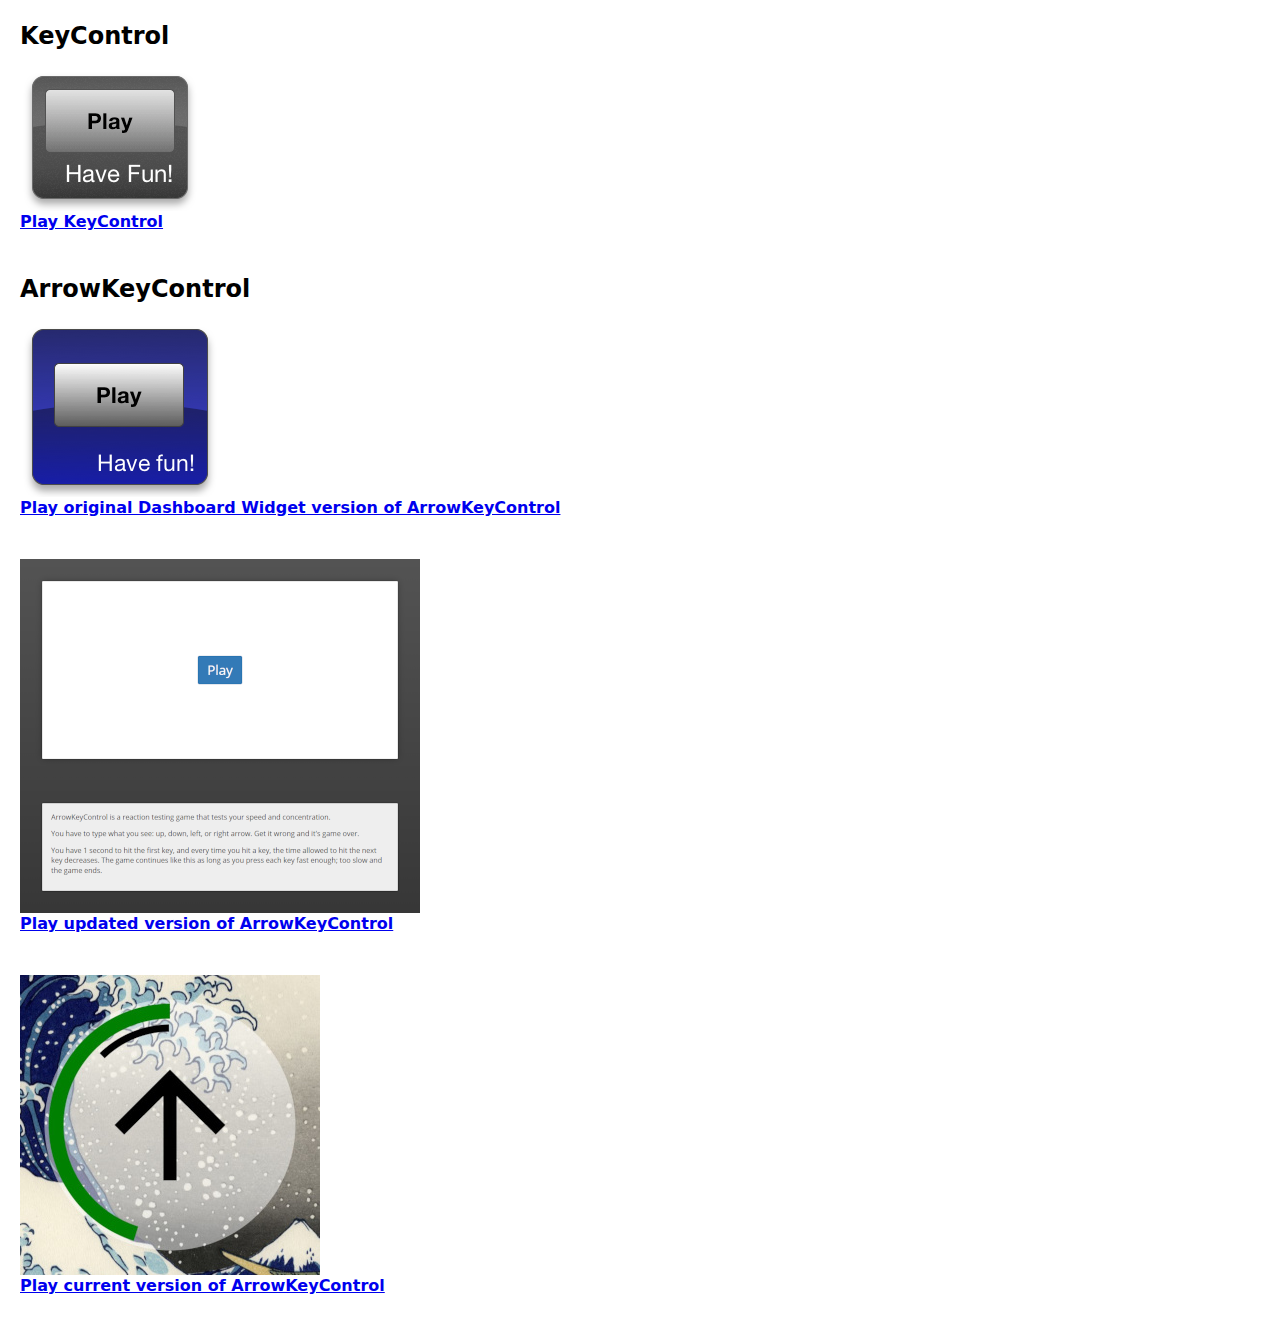
<file: index.html>
<!doctype html>
<html>
  <head>
    <meta charset="utf-8">
    <title>KeyControl &amp; ArrowKeyControl</title>
    <style>
      * {
        -webkit-tap-highlight-color: rgba(0, 0, 0, 0);
        box-sizing: border-box;
        font-family: system-ui, sans-serif, "Apple Color Emoji", "Segoe UI Emoji", "Segoe UI Symbol", "Noto Color Emoji";
        line-height: 1.4;
      }

      body {
        margin: 20px;
        padding: 0;
        background: #fff;
        color: #000;
        font-size: 16px;
        user-select: none;
      }

      h2 {
        margin: 40px 0 10px 0;
        padding: 0;
      }

      h2:first-of-type {
        margin-top: 0;
      }

      img {
        display: block;
      }

      div {
        margin-bottom: 40px;
        font-weight: bold;
      }
    </style>
  <body>
    <h2>KeyControl</h2>
    <div>
      <a href="original/Dashboard%20Widget/KeyControl.wdgt/KeyControl.html">
        <img src="original/Dashboard%20Widget/KeyControl.wdgt/Default.png">
        Play KeyControl
      </a>
    </div>

    <h2>ArrowKeyControl</h2>
    <div>
      <a href="arrows/Dashboard%20Widget/ArrowKeyControl.wdgt/ArrowKeyControl.html">
        <img src="arrows/Dashboard%20Widget/ArrowKeyControl.wdgt/Default.png">
        Play original Dashboard Widget version of ArrowKeyControl
      </a>
    </div>
    <div>
      <a href="arrows/Web%20Game/">
        <img src="arrows/Web%20Game/preview.png">
        Play updated version of ArrowKeyControl
      </a>
    </div>
    <div>
      <a href="https://akc.link/">
        <img src="akc.jpg">
        Play current version of ArrowKeyControl
      </a>
    </div>
  </body>
</html>
</file>
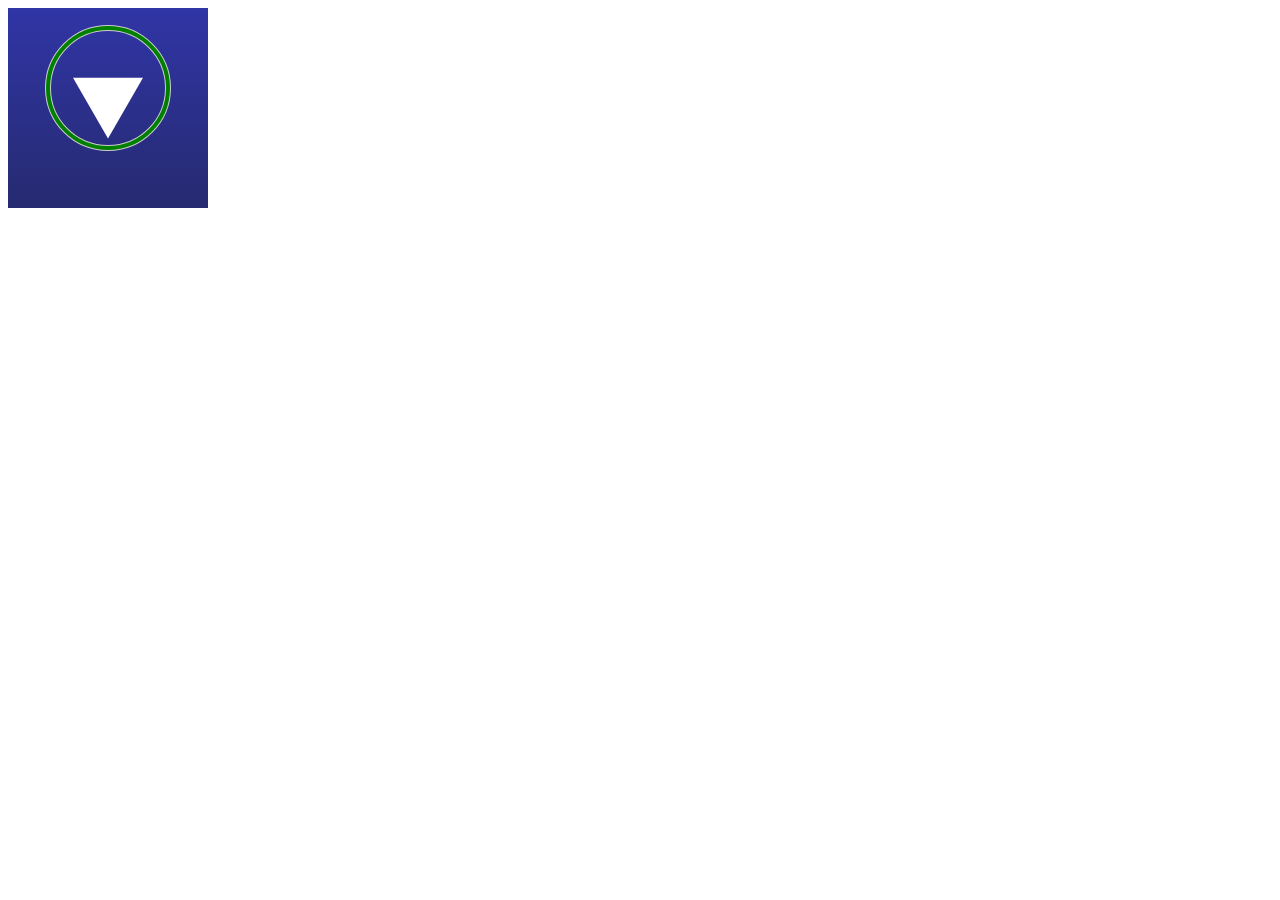
<file: arrows2/index.html>
<!DOCTYPE html>
<html>
  <head>
    <title>AKC2</title>
    <link rel="stylesheet" type="text/css" href="style.css">
    <!--<script type="text/javascript" src="http://ajax.googleapis.com/ajax/libs/jquery/1.4.2/jquery.min.js"></script>-->
    <script type="text/javascript" src="jquery-1.4.2.js"></script>
    <script type="text/javascript" src="raphael-min.js"></script>
    <script type="text/javascript" src="g.raphael-min.js"></script>
    <script type="text/javascript" src="app.js"></script>
  </head>
  <body>
    <div id="game">
      <div id="canvas"></div>
      <!--<div id="out"></div>
      <div id="score"></div>
      <div id="remaining"></div>-->
    </div>
  </body>
</html>
</file>
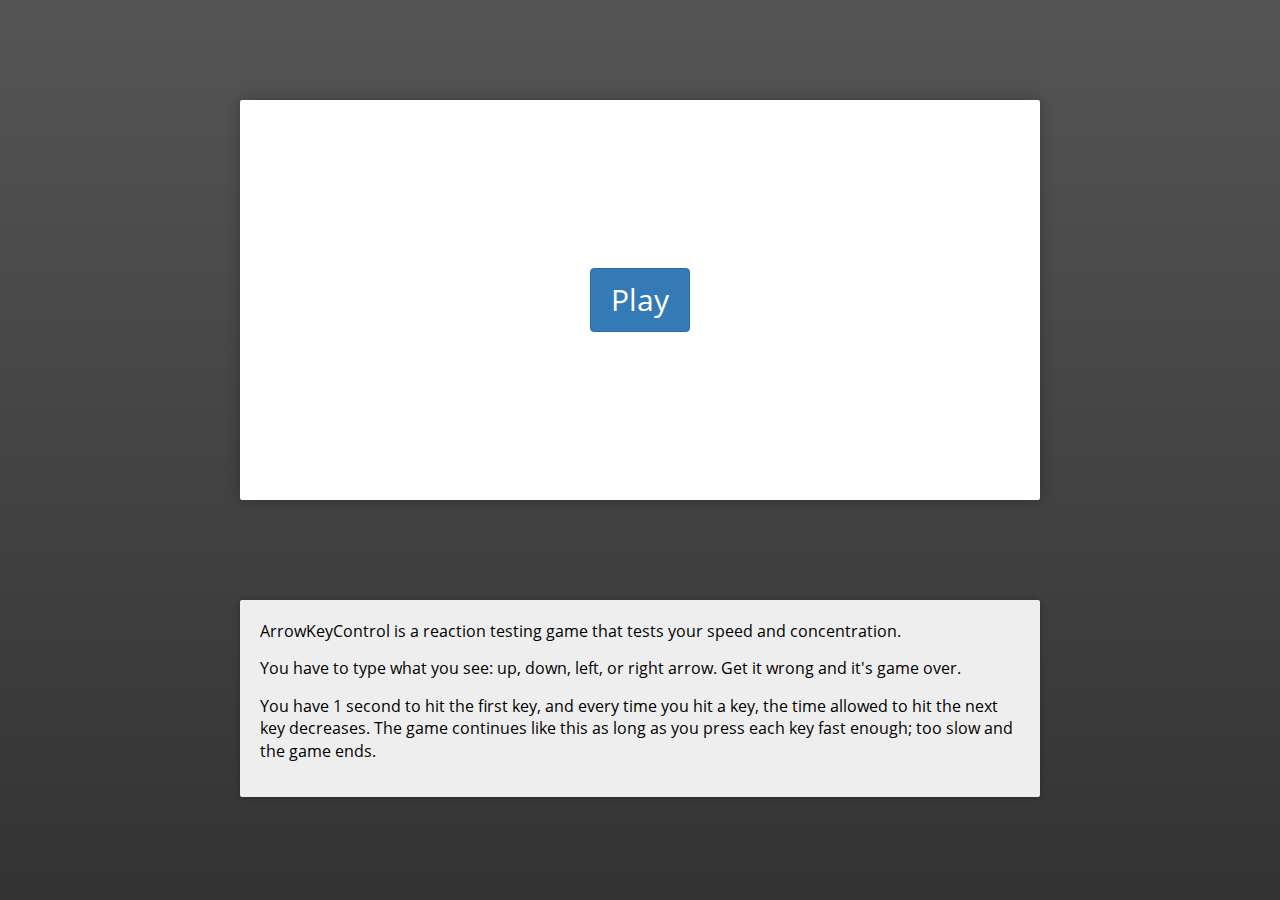
<file: arrows/Web Game/index.html>
<!doctype html>
<html>
  <head>
    <meta charset="utf-8">
    <title>ArrowKeyControl</title>
    <link rel="StyleSheet" type="text/css" href="ArrowKeyControl.css">
    <script src="game.js"></script>
    <script src="engine.js"></script>
    <script src="ArrowKeyControl.js"></script>
  </head>
  <body>
    <div id="game-wrapper">
      <div id="front">
        <div id="attract" class="layer">
          <div>
            <a class="play">Play</a>
          </div>
          <div id="settings" class=""></div>
        </div>
        <div id="waiting" class="layer">
          <div>Wait...</div>
        </div>
        <div id="time-used" class="layer"></div>
        <div id="playing" class="layer">
          <div id="out" class="sprite blank"></div>
          <div id="score"></div>
        </div>
        <div id="game-over" class="layer">
          <div id="results">
            Game Over!<br>
            Score: <span id="results-score"></span><br>
            Rank: <span id="results-rank"></span><br>
            Combo Streak: <span id="results-streak"></span>
          </div>
          <a class="play">Play</a>
        </div>
      </div>
      <div id="back" class="back">
        <div id="back-content">
          <div class="input-group">
            <label for="netScoring">
              <input type="checkbox" name="Checkbox" id="netScoring">
              Internet Scoring
            </label>
          </div>
          <div class="input-group">
            <label for="username">Username:</label>
            <input type="text" name="" value="" id="username">
          </div>
          <div class="input-group">
            <label for="crypt">Password:</label>
            <input type="text" name="" value="" id="crypt">
          </div>
          <button id="done">Done</button>
        </div>
      </div>
      <div id="description">
        <p>ArrowKeyControl is a reaction testing game that tests your speed and concentration.</p>
        <p>You have to type what you see: up, down, left, or right arrow. Get it wrong and it's game over.</p>
        <p>You have 1 second to hit the first key, and every time you hit a key, the time allowed to hit the next key
          decreases. The game continues like this as long as you press each key fast enough;
          too slow and the game ends.</p>
      </div>
    </div>
  </body>
</html>
</file>
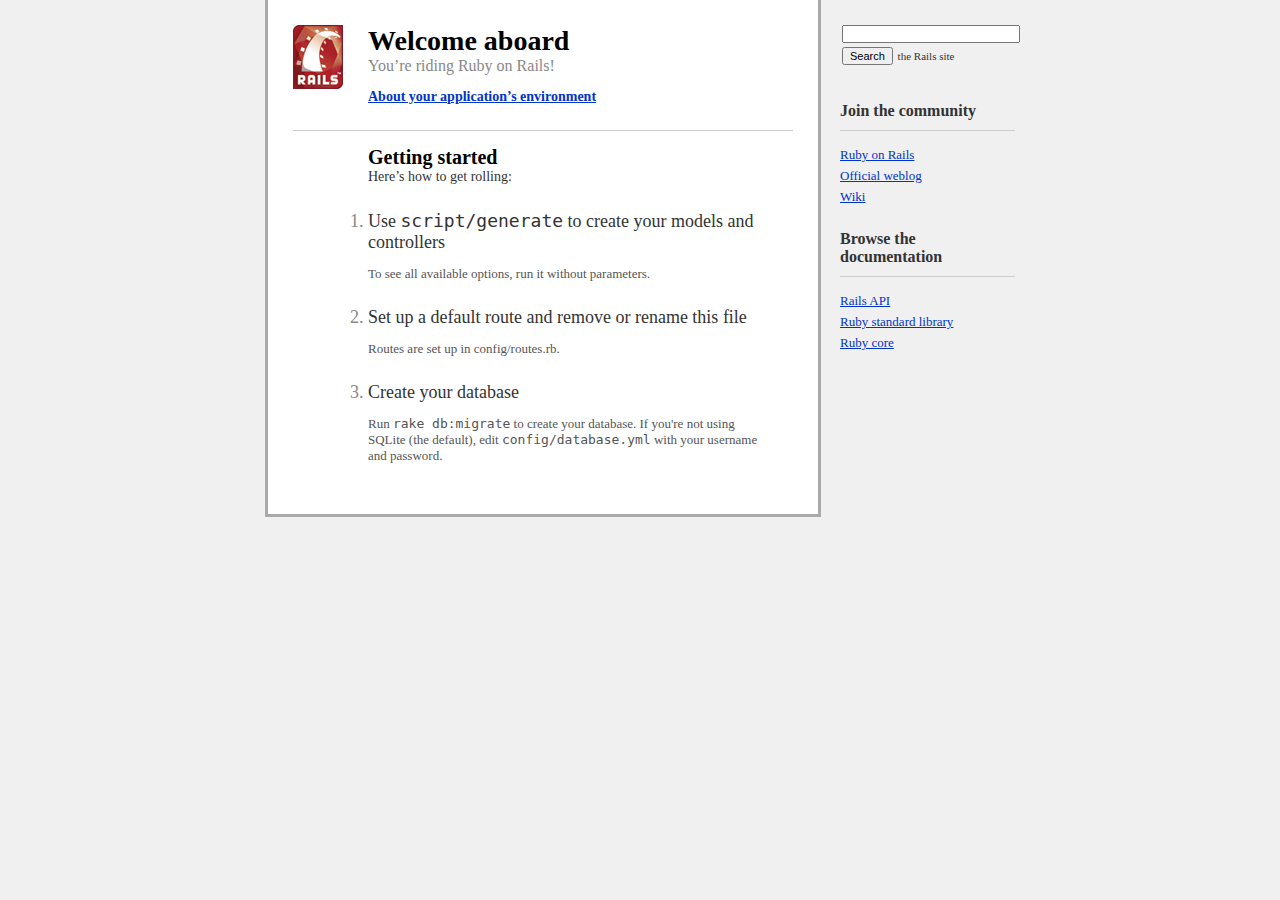
<file: arrows/Facebook Application/public/index.html>
<!DOCTYPE html PUBLIC "-//W3C//DTD XHTML 1.0 Transitional//EN"
        "http://www.w3.org/TR/xhtml1/DTD/xhtml1-transitional.dtd">
<html>
  <head>
    <meta http-equiv="Content-type" content="text/html; charset=utf-8" />
    <title>Ruby on Rails: Welcome aboard</title>
    <style type="text/css" media="screen">
      body {
        margin: 0;
        margin-bottom: 25px;
        padding: 0;
        background-color: #f0f0f0;
        font-family: "Lucida Grande", "Bitstream Vera Sans", "Verdana";
        font-size: 13px;
        color: #333;
      }
      
      h1 {
        font-size: 28px;
        color: #000;
      }
      
      a  {color: #03c}
      a:hover {
        background-color: #03c;
        color: white;
        text-decoration: none;
      }
      
      
      #page {
        background-color: #f0f0f0;
        width: 750px;
        margin: 0;
        margin-left: auto;
        margin-right: auto;
      }
      
      #content {
        float: left;
        background-color: white;
        border: 3px solid #aaa;
        border-top: none;
        padding: 25px;
        width: 500px;
      }
      
      #sidebar {
        float: right;
        width: 175px;
      }

      #footer {
        clear: both;
      }
      

      #header, #about, #getting-started {
        padding-left: 75px;
        padding-right: 30px;
      }


      #header {
        background-image: url("images/rails.png");
        background-repeat: no-repeat;
        background-position: top left;
        height: 64px;
      }
      #header h1, #header h2 {margin: 0}
      #header h2 {
        color: #888;
        font-weight: normal;
        font-size: 16px;
      }
      
      
      #about h3 {
        margin: 0;
        margin-bottom: 10px;
        font-size: 14px;
      }
      
      #about-content {
        background-color: #ffd;
        border: 1px solid #fc0;
        margin-left: -11px;
      }
      #about-content table {
        margin-top: 10px;
        margin-bottom: 10px;
        font-size: 11px;
        border-collapse: collapse;
      }
      #about-content td {
        padding: 10px;
        padding-top: 3px;
        padding-bottom: 3px;
      }
      #about-content td.name  {color: #555}
      #about-content td.value {color: #000}
      
      #about-content.failure {
        background-color: #fcc;
        border: 1px solid #f00;
      }
      #about-content.failure p {
        margin: 0;
        padding: 10px;
      }
      
      
      #getting-started {
        border-top: 1px solid #ccc;
        margin-top: 25px;
        padding-top: 15px;
      }
      #getting-started h1 {
        margin: 0;
        font-size: 20px;
      }
      #getting-started h2 {
        margin: 0;
        font-size: 14px;
        font-weight: normal;
        color: #333;
        margin-bottom: 25px;
      }
      #getting-started ol {
        margin-left: 0;
        padding-left: 0;
      }
      #getting-started li {
        font-size: 18px;
        color: #888;
        margin-bottom: 25px;
      }
      #getting-started li h2 {
        margin: 0;
        font-weight: normal;
        font-size: 18px;
        color: #333;
      }
      #getting-started li p {
        color: #555;
        font-size: 13px;
      }
      
      
      #search {
        margin: 0;
        padding-top: 10px;
        padding-bottom: 10px;
        font-size: 11px;
      }
      #search input {
        font-size: 11px;
        margin: 2px;
      }
      #search-text {width: 170px}
      
      
      #sidebar ul {
        margin-left: 0;
        padding-left: 0;
      }
      #sidebar ul h3 {
        margin-top: 25px;
        font-size: 16px;
        padding-bottom: 10px;
        border-bottom: 1px solid #ccc;
      }
      #sidebar li {
        list-style-type: none;
      }
      #sidebar ul.links li {
        margin-bottom: 5px;
      }
      
    </style>
    <script type="text/javascript" src="javascripts/prototype.js"></script>
    <script type="text/javascript" src="javascripts/effects.js"></script>
    <script type="text/javascript">
      function about() {
        if (Element.empty('about-content')) {
          new Ajax.Updater('about-content', 'rails/info/properties', {
            method:     'get',
            onFailure:  function() {Element.classNames('about-content').add('failure')},
            onComplete: function() {new Effect.BlindDown('about-content', {duration: 0.25})}
          });
        } else {
          new Effect[Element.visible('about-content') ? 
            'BlindUp' : 'BlindDown']('about-content', {duration: 0.25});
        }
      }
      
      window.onload = function() {
        $('search-text').value = '';
        $('search').onsubmit = function() {
          $('search-text').value = 'site:rubyonrails.org ' + $F('search-text');
        }
      }
    </script>
  </head>
  <body>
    <div id="page">
      <div id="sidebar">
        <ul id="sidebar-items">
          <li>
            <form id="search" action="http://www.google.com/search" method="get">
              <input type="hidden" name="hl" value="en" />
              <input type="text" id="search-text" name="q" value="site:rubyonrails.org " />
              <input type="submit" value="Search" /> the Rails site
            </form>
          </li>
        
          <li>
            <h3>Join the community</h3>
            <ul class="links">
              <li><a href="http://www.rubyonrails.org/">Ruby on Rails</a></li>
              <li><a href="http://weblog.rubyonrails.org/">Official weblog</a></li>
              <li><a href="http://wiki.rubyonrails.org/">Wiki</a></li>
            </ul>
          </li>
          
          <li>
            <h3>Browse the documentation</h3>
            <ul class="links">
              <li><a href="http://api.rubyonrails.org/">Rails API</a></li>
              <li><a href="http://stdlib.rubyonrails.org/">Ruby standard library</a></li>
              <li><a href="http://corelib.rubyonrails.org/">Ruby core</a></li>
            </ul>
          </li>
        </ul>
      </div>

      <div id="content">
        <div id="header">
          <h1>Welcome aboard</h1>
          <h2>You&rsquo;re riding Ruby on Rails!</h2>
        </div>

        <div id="about">
          <h3><a href="rails/info/properties" onclick="about(); return false">About your application&rsquo;s environment</a></h3>
          <div id="about-content" style="display: none"></div>
        </div>
        
        <div id="getting-started">
          <h1>Getting started</h1>
          <h2>Here&rsquo;s how to get rolling:</h2>
          
          <ol>          
            <li>
              <h2>Use <tt>script/generate</tt> to create your models and controllers</h2>
              <p>To see all available options, run it without parameters.</p>
            </li>
            
            <li>
              <h2>Set up a default route and remove or rename this file</h2>
              <p>Routes are set up in config/routes.rb.</p>
            </li>

            <li>
              <h2>Create your database</h2>
              <p>Run <tt>rake db:migrate</tt> to create your database. If you're not using SQLite (the default), edit <tt>config/database.yml</tt> with your username and password.</p>
            </li>
          </ol>
        </div>
      </div>
      
      <div id="footer">&nbsp;</div>
    </div>
  </body>
</html>
</file>
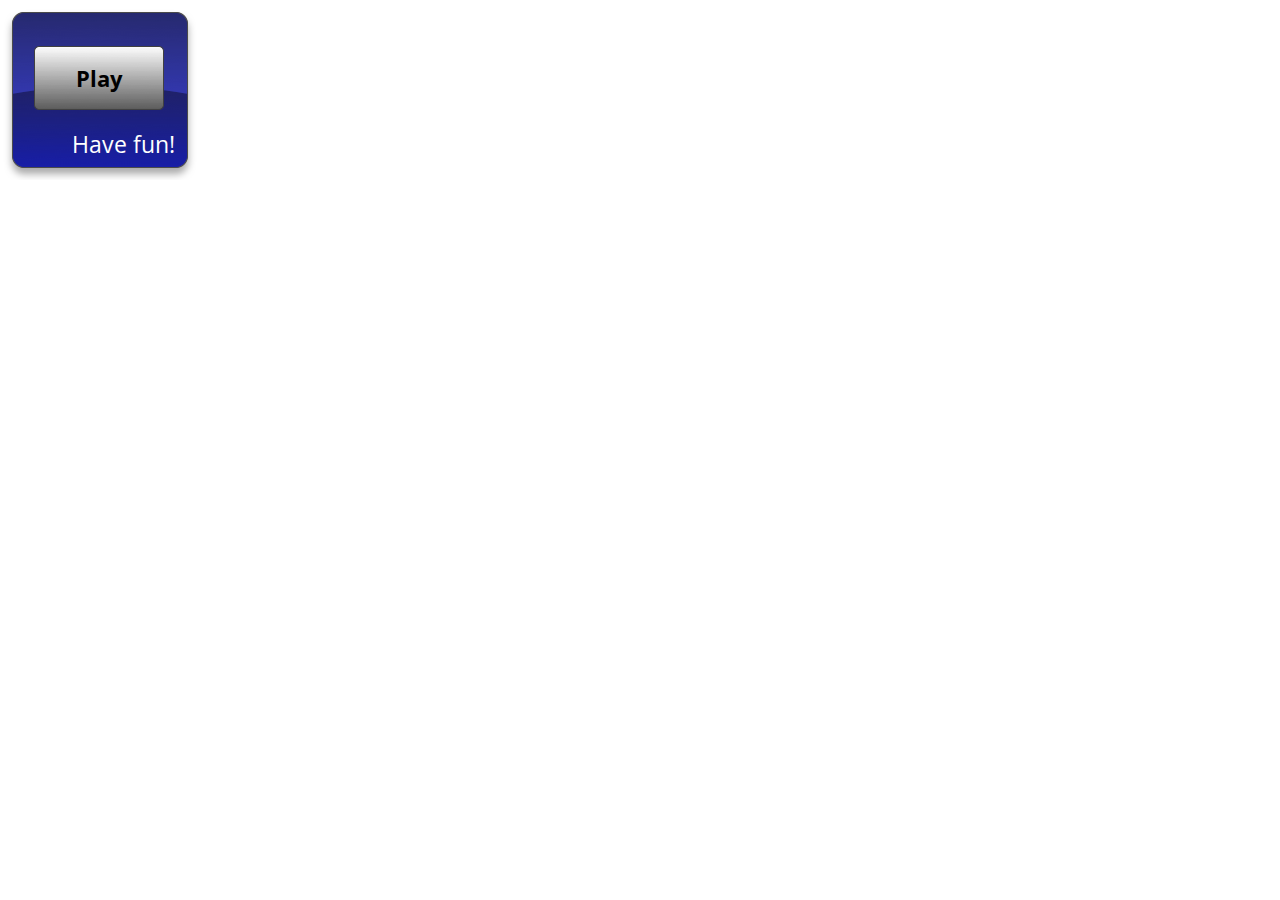
<file: arrows/Dashboard Widget/ArrowKeyControl.wdgt/ArrowKeyControl.html>
<!DOCTYPE HTML PUBLIC "-//W3C//DTD HTML 4.01//EN" "http://www.w3.org/TR/html4/strict.dtd">
<html>
<head>
    <meta http-equiv="content-type" content="text/html; charset=utf-8">
    <style type="text/css" title="AppleStyle">
   @import "ArrowKeyControl.css";
   </style>
    <script type="text/javascript" src="Parts/parts.js" charset="utf-8"></script>
    <script type="text/javascript" src="WidgetResources/AppleClasses/AppleAnimator.js" charset="utf-8"></script>
    <script type="text/javascript" src="WidgetResources/AppleClasses/AppleButton.js" charset="utf-8"></script>
    <script type="text/javascript" src="WidgetResources/AppleClasses/AppleInfoButton.js" charset="utf-8"></script>
    <script type="text/javascript" src="en.lproj/localizedStrings.js" charset="utf-8"></script>
    <script type="text/javascript" src="widget-impl.js"></script>
    <script type="text/javascript" src="ArrowKeyControl.js" charset="utf-8"></script>
</head>
<body onload="load();">
    <div id="front">
        <img id="frontImg" src="Parts/Images/front.png" alt="">
        <div id="time_used">
        </div>
        <div id="content_wrapper">
            <div id="info"></div>
            <div id="play"></div>
            <div id="out"></div>
            <div id="score"></div>
            <div id="biginfo"></div>
        </div>
    </div>
    <div id="back">
        <img id="backImg" src="Parts/Images/back.png" alt="">
        <div id="done"></div>
        <div id="glassbutton"></div>
        <div id="netScoringCheckBox">
            <input type="checkbox" name="Checkbox" id="netScoring">
            <div style="position: absolute; top: 2px; left: 18px; text-align: left; vertical-align: middle;" id="checkboxbutton1">Internet Scoring</div>
        </div>
        <input type="text" name="" value="" id="username">
        <div id="userDesc"></div>
        <input type="text" name="" value="" id="crypt">
        <div id="passDesc"></div>
    </div>
</body>
</html>
</file>
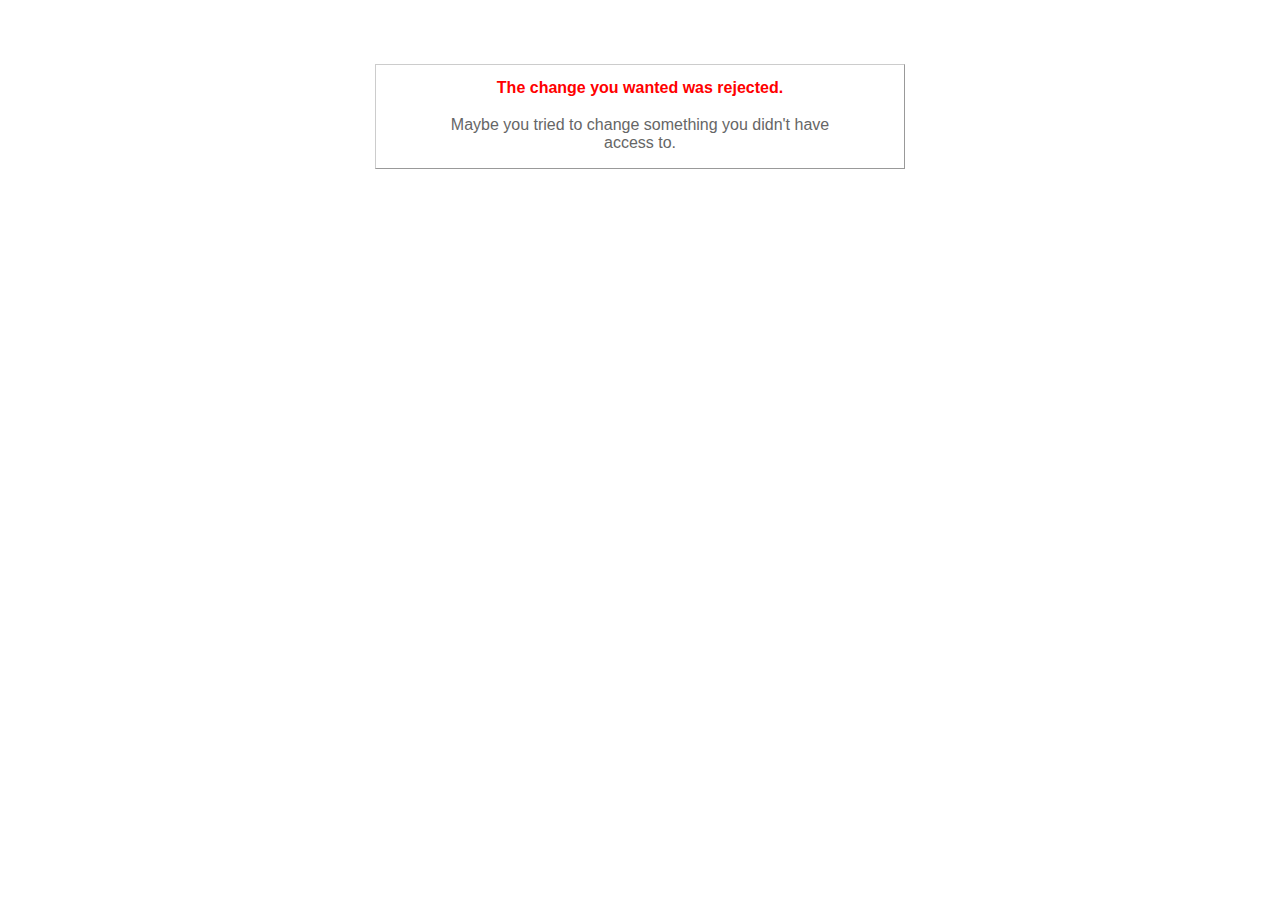
<file: arrows/Facebook Application/public/422.html>
<!DOCTYPE html PUBLIC "-//W3C//DTD XHTML 1.0 Transitional//EN"
       "http://www.w3.org/TR/xhtml1/DTD/xhtml1-transitional.dtd">

<html xmlns="http://www.w3.org/1999/xhtml" xml:lang="en" lang="en">

<head>
  <meta http-equiv="content-type" content="text/html; charset=UTF-8" />
  <title>The change you wanted was rejected (422)</title>
	<style type="text/css">
		body { background-color: #fff; color: #666; text-align: center; font-family: arial, sans-serif; }
		div.dialog {
			width: 25em;
			padding: 0 4em;
			margin: 4em auto 0 auto;
			border: 1px solid #ccc;
			border-right-color: #999;
			border-bottom-color: #999;
		}
		h1 { font-size: 100%; color: #f00; line-height: 1.5em; }
	</style>
</head>

<body>
  <!-- This file lives in public/422.html -->
  <div class="dialog">
    <h1>The change you wanted was rejected.</h1>
    <p>Maybe you tried to change something you didn't have access to.</p>
  </div>
</body>
</html>
</file>
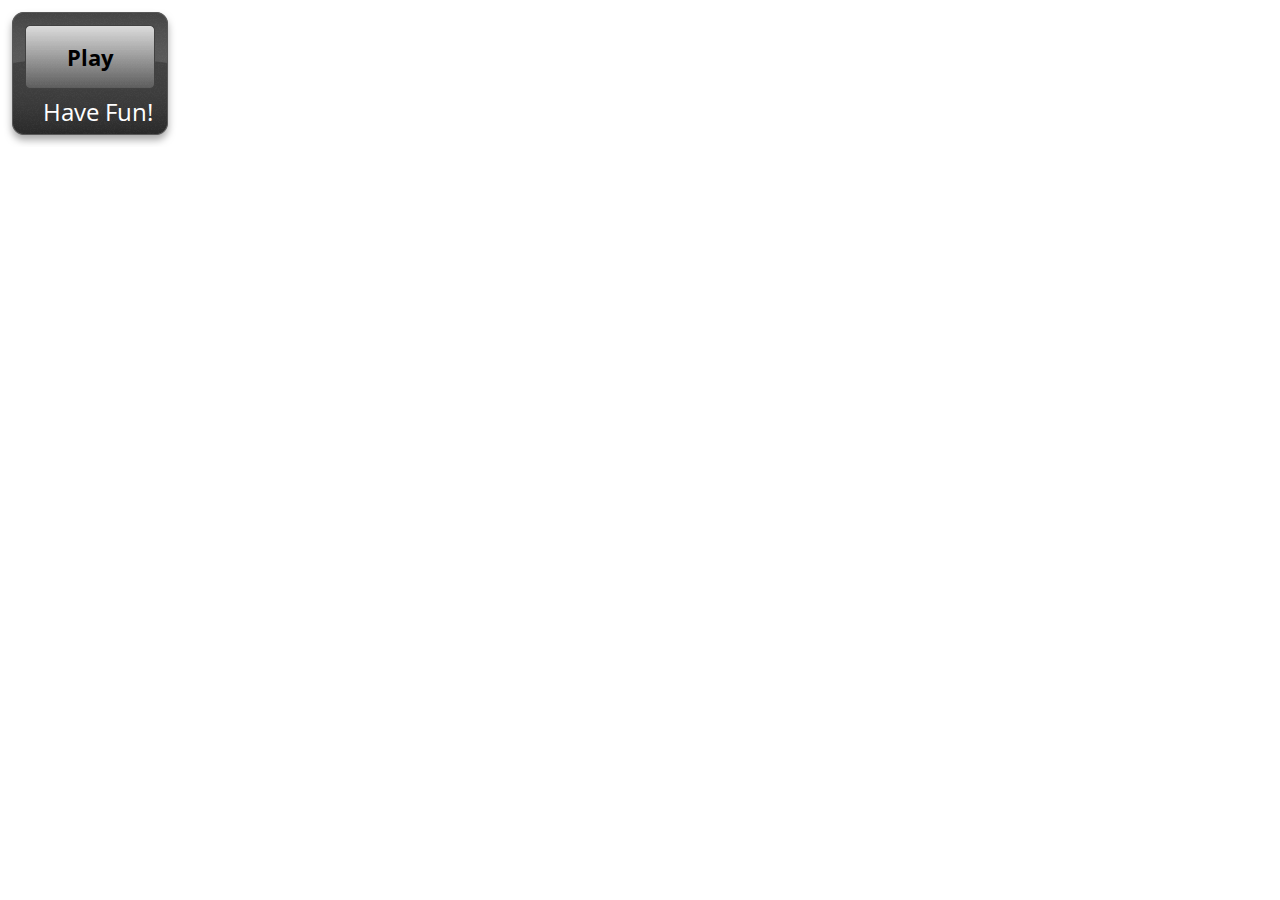
<file: original/Dashboard Widget/KeyControl.wdgt/KeyControl.html>
<!DOCTYPE HTML PUBLIC "-//W3C//DTD HTML 4.01//EN" "http://www.w3.org/TR/html4/strict.dtd">
<html>
<head>
   <meta http-equiv="content-type" content="text/html; charset=utf-8">
   <style type="text/css" title="AppleStyle">
   @import "KeyControl.css";
   </style>
   <script type="text/javascript" src="WidgetResources/AppleClasses/AppleAnimator.js" charset="utf-8"></script>
   <script type="text/javascript" src="WidgetResources/AppleClasses/AppleButton.js" charset="utf-8"></script>
   <script type="text/javascript" src="WidgetResources/AppleClasses/AppleInfoButton.js" charset="utf-8"></script>
   <script type="text/javascript" src="en.lproj/localizedStrings.js" charset="utf-8"></script>
   <script type="text/javascript" src="Parts/utilities.js" charset="utf-8"></script>
   <script type="text/javascript" src="Parts/setup.js" charset="utf-8"></script>
   <script type="text/javascript" src="Parts/Text.js" charset="utf-8"></script>
   <script type="text/javascript" src="Parts/InfoButton.js" charset="utf-8"></script>
   <script type="text/javascript" src="Parts/GlassButton.js" charset="utf-8"></script>
   <script type="text/javascript" src="widget-impl.js"></script>
   <script type="text/javascript" src="KeyControl.js" charset="utf-8"></script>
   
<script type="text/javascript" src="Parts/Button.js" charset="utf-8"></script>
</head>
<body onload="load();">
   <div id="front">
      <img id="frontImg" src="Images/front.png" alt="">
      <div id="info"></div>
      <div id="out"></div>

      <div id="play"></div>

      <div apple-text-overflow="ellipsis" id="score"></div>
      <div apple-text-overflow="ellipsis" id="biginfo"></div>
      <div apple-text-overflow="ellipsis" id="up"></div>
      <div apple-text-overflow="ellipsis" id="down"></div>
   </div>
   <div id="back">
      <img id="backImg" src="Images/back.png" alt="">

      <div id="done"></div>
      
      
   <div id="glassbutton"></div>
   <div id="netScoringCheckBox">
	<input type="checkbox" name="Checkbox" id="netScoring">
	<div style="position: absolute; top: 2px; left: 18px; text-align: left; vertical-align: middle;" id="checkboxbutton1">Internet Scoring</div>
</div>
   <input type="text" name="" value="" id="username">
   <div apple-text-overflow="ellipsis" id="userDesc"></div>
   <input type="text" name="" value="" id="crypt">
   <div apple-text-overflow="ellipsis" id="passDesc"></div>
   </div>

</body>
</html>
</file>
<file: arrows2/style.css>
#game { width: 200px; height: 200px; }
#score { font-size: 18px; }
</file>
<file: arrows/Web Game/ArrowKeyControl.css>
@font-face {
  font-family: 'Open Sans';
  font-style: normal;
  font-weight: 400;
  src: local('Open Sans'), local('OpenSans-Regular'), url(fonts/OpenSans-Regular.ttf) format('truetype');
}

@font-face {
  font-family: 'Open Sans';
  font-style: normal;
  font-weight: 700;
  src: local('Open Sans Bold'), local('OpenSans-Bold'), url(fonts/OpenSans-Bold.ttf) format('truetype');
}

.sprite { background: url('images/sprite.png') no-repeat top left; width: 192px; height: 192px; }
.sprite.blank { background-position: 0 0; }
.sprite.up { background-position: -193px 0; }
.sprite.right { background-position: -386px 0; }
.sprite.down { background-position: -579px 0; }
.sprite.left { background-position: -772px 0; }
.sprite.wait { background-position: -965px 0; }

* {
  font-family: 'Open Sans', sans-serif;
  line-height: 1.4;
  box-sizing: border-box;
  user-select: none;
}

body {
  margin: 0px;
  -webkit-tap-highlight-color: rgba(0, 0, 0, 0);
}

#game-wrapper {
  padding: 100px 0 50px 0;
  background: linear-gradient(to bottom, #555, #333);
}

html, body, #game-wrapper {
  height: 100%;
}

#front, #back {
  margin: 0 auto;
  width: 800px;
  height: 400px;
  overflow: hidden;
  position: relative;
}

#front {
  background-color: #fff;
  color: #000;
  border: 0;
  border-radius: 2px;
  box-shadow: 0 0 15px rgba(0, 0, 0, 0.27);
}

#front.attract #attract, #front.waiting #waiting, #front.playing #round-time-used, #front.playing #playing, #front.game-over #round-time-used, #front.game-over #game-over {
  display: flex;
}

.layer {
  display: none;
  position: absolute;
  top: 0;
  right: 0;
  bottom: 0;
  left: 0;
  align-items: center;
  justify-content: center;
  flex-direction: column;
  text-align: center;
}

.success {
  background-color: #5cb85c;
}

.warning {
  background-color: #f0ad4e;
}

.danger {
  background-color: #d9534f;
}

.unranked {
  background-color: #555555;
}

.bronze {
  background: linear-gradient(to bottom, #D39B77, #FEFEF3, #935D38, #632E05);
}

.silver {
  background: linear-gradient(to bottom, #CACED2, #F1F2F6,  #757F88);
}

.gold {
  background: linear-gradient(to bottom, #FCFCF4, #F7E36D, #B55F06, #5A4122);
}

.platinum {
  background: linear-gradient(to bottom, #ECEDE8, #8E8F89, #67655F, #D8DCD8, #8C8B84);
}

.diamond {
  /*background: linear-gradient(to bottom, #F4F5F8, #B5BDC3, #335B80, #0B2B3D);*/
  /*background: linear-gradient(to bottom, #B4BCC1 10%, #F0F0F2, #E7E8EB, #697B82);*/
  /*background: linear-gradient(to bottom, #F4F5F8, #335B80, #6086A4, #939F90, #DBDEE1, #B5BDC3, #335462);*/
  background: linear-gradient(7deg, #335B80, #F4F5F8,  #939F90, #DBDEE1, #B5BDC3, #335462)
}

.strontium {
  background: linear-gradient(to bottom, #E1D7B6, #D7CEB0, #E3B56C, #8B7A6A);
}

.vanadium {
  background: linear-gradient(to bottom, #C6CDD9, #42455A, #73788C, #4B4F65);
}

.play {
  display: inline-block;
  padding: 10px 20px;
  border: 1px solid #2e6da4;
  border-radius: 4px;
  background-color: #337ab7;
  font-size: 30px;
  color: #fff;
  text-align: center;
  vertical-align: middle;
  touch-action: manipulation;
  cursor: pointer;
}

.play:hover {
  background-color: #286090;
  border-color: #204d74;
}

.play:active {
  background-color: #286090;
  border-color: #204d74;
  box-shadow: inset 0 3px 5px rgba(0,0,0,.125);
}

.play:focus {
  background-color: #286090;
  border-color: #122b40;
  outline: 5px auto -webkit-focus-ring-color;
  outline-offset: -2px;
}

#settings {
  position: absolute;
  bottom: 5px;
  left: 5px;
}

#waiting {
  font-size: 40px;
  font-weight: bold;
}

#out {
  margin-bottom: 20px;
}

#score {
  margin-bottom: 20px;
  text-align: center;
  font-size: 46px;
  font-weight: bold;
  line-height: 1;
}

#time-used-wrapper {
  width: 100%;
}

#time-used {
  position: relative;
  margin: 0 20px;
  height: 30px;
  text-align: center;
  background-color: #f5f5f5;
  box-shadow: inset 0 1px 2px rgba(0,0,0,.1);
}

#time-used-track {
  position: absolute;
  top: 0;
  bottom: 0;
  left: 0;
  background-color: #337ab7;
  box-shadow: inset 0 -1px 0 rgba(0,0,0,.15);
}

#time-used-text {
  position: absolute;
  top: 0;
  right: 0;
  bottom: 0;
  left: 0;
  font-size: 18px;
  font-weight: bold;
  line-height: 30px;
  color: #000;
}

#results {
  margin-bottom: 40px;
  font-size: 34px;
  font-weight: bold;
  line-height: 1.5;
}

#back {
  display: none;
  font-size: 14px;
}

#back-content {
  padding: 25px;
}

#done {
}

.input-group {
  margin-bottom: 1px;
}

#username, #crypt {
  display: inline-block;
  width: 100%;
  font-size: 14px;
}

#description {
  margin: 100px auto 0 auto;
  padding: 20px;
  width: 800px;
  background: #eee;
  border: 0;
  border-radius: 2px;
  box-shadow: 0 0 6px rgba(0, 0, 0, 0.27);
}

#description p {
  margin: 0 0 15px 0;
}
</file>
